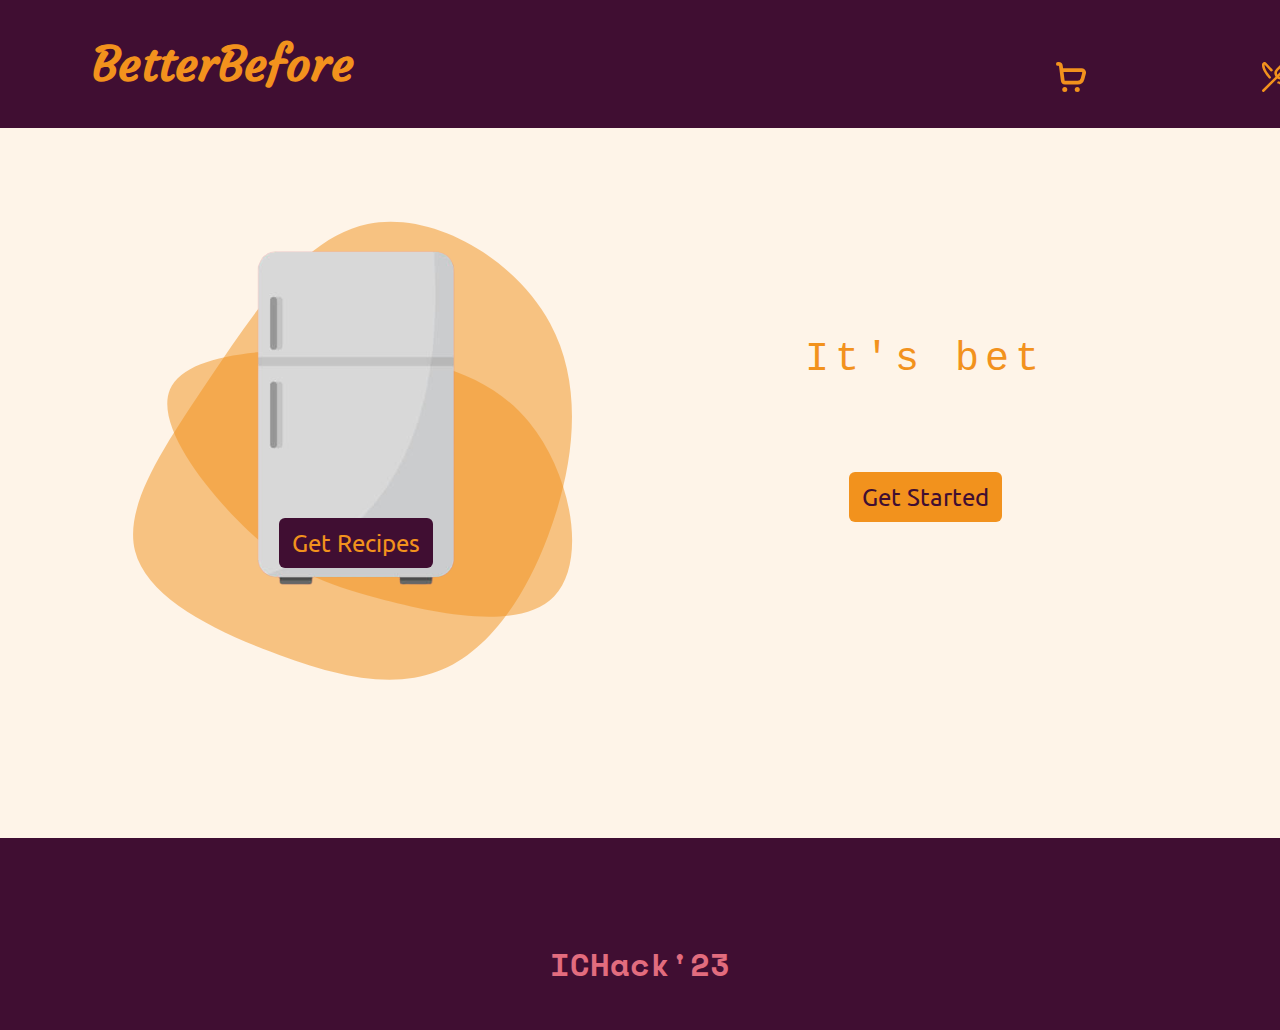
<file: front-end/index.html>
<!DOCTYPE html>
<html lang="en">
<head>
    <meta charset="UTF-8">
    <meta http-equiv="X-UA-Compatible" content="IE=edge">
    <meta name="viewport" content="width=device-width, initial-scale=1.0">
    <title>BetterBefore</title>
    <link rel="stylesheet" href="https://cdn.jsdelivr.net/npm/bootstrap@5.3.0-alpha1/dist/css/bootstrap.min.css">
    <link rel="preconnect" href="https://fonts.googleapis.com">
    <link rel="preconnect" href="https://fonts.gstatic.com" crossorigin>
    <link href="https://fonts.googleapis.com/css2?family=Courgette&display=swap" rel="stylesheet">
    <link href="https://fonts.googleapis.com/css2?family=Space+Mono&display=swap" rel="stylesheet">
    <link href="https://fonts.googleapis.com/css2?family=Itim&family=Space+Mono&display=swap" rel="stylesheet">
    <link href="https://fonts.googleapis.com/css2?family=Space+Mono&family=Ubuntu:wght@300;500;700&display=swap" rel="stylesheet">
    <link href="vendor/fontawesome-free/css/all.min.css">
    <link rel='stylesheet' href='https://cdn-uicons.flaticon.com/uicons-brands/css/uicons-brands.css'>
    <link rel="stylesheet" href="styles.css">
</head>
<body>
    
    <nav class="navbar navbar-expand-lg">
        <div class="container-fluid">
          <a class="navbar-brand" href="#">BetterBefore</a>
          <button class="navbar-toggler" type="button" data-bs-toggle="collapse" data-bs-target="#navbarNav" aria-controls="navbarNav" aria-expanded="false" aria-label="Toggle navigation">
            <span class="navbar-toggler-icon"></span>
          </button>
          <div class="links">
          <div class="collapse navbar-collapse" id="navbarNav">
            <ul class="navbar-nav">
              <li class="nav-item">
                <a class="nav-link" aria-current="page" href="#"><img src="images/shopping-cart.svg" alt=""></a>
              </li>
              <li class="nav-item">
                <a class="nav-link" href="#"><img src="images/restaurant.svg" alt=""></a>
              </li>
            </ul>
        </div>
        </div>
        </div>
      </nav>


      <div class="container text-center">
        <div class="row">
        <div class="col-lg-6">
        <img class = "blob" src="images/blob1.svg" alt="">
        <img class = "blob" src="images/blob2.svg" alt="">
        <img class = "fridge" src="images/fridge_pink-removebg-preview.png" alt="">
        
            <button type="button" class="btn btn1">Get Recipes</button>
          </div>
          <div class="col-lg-6">
            <div>
              <h1 id="demo"> </h1>
              <button type="button" class="btn btn2">Get Started</button>
            </div>
      </div>
      </div>
      </div>


    <footer>
      <div class="links">
        <span class="footer-link"><i class="fi fi-brands-github"></i></span>
        <span class="footer-link"><i class="fi fi-brands-instagram"></i></span>
        <span class="footer-link"><i class="fi fi-brands-youtube"></i></span>
      </div>
      <div class="company-name">
        <a href="https://ichack.org/">ICHack'23 </a> 
      </div>
    </footer>

    <script src="https://cdn.jsdelivr.net/npm/bootstrap@5.3.0-alpha1/dist/js/bootstrap.bundle.min.js"></script>
    <script src="index.js"></script>
</body>
</html>
</file>
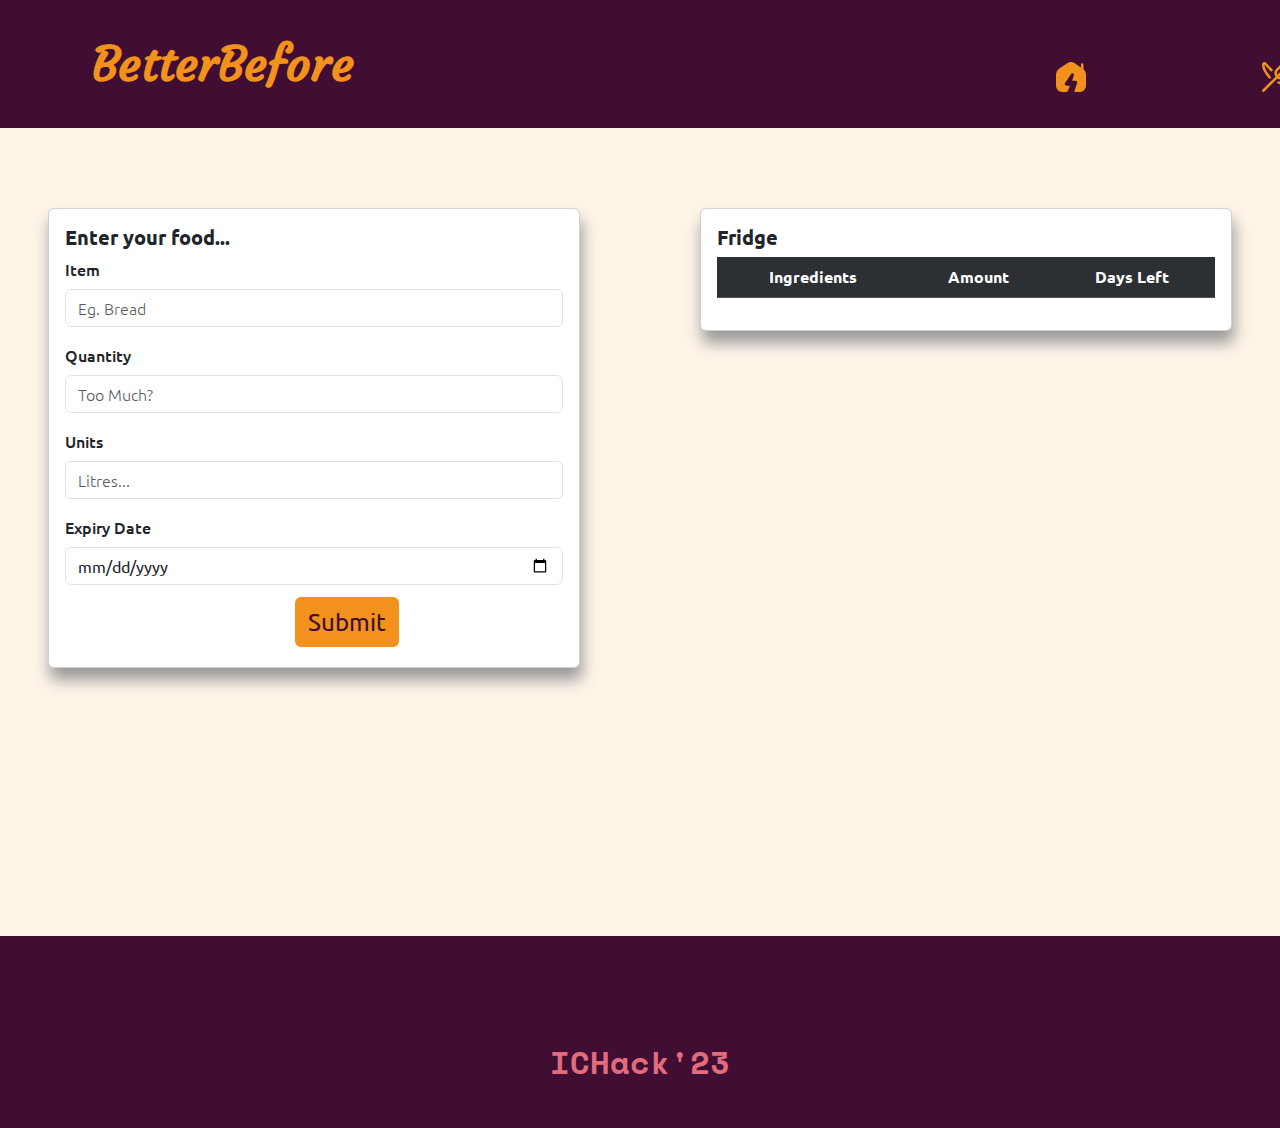
<file: front-end/form.html>
<!DOCTYPE html>
<html lang="en">
<head>
    <meta charset="UTF-8">
    <meta http-equiv="X-UA-Compatible" content="IE=edge">
    <meta name="viewport" content="width=device-width, initial-scale=1.0">
    <title>Fridge</title>
    <link rel="stylesheet" href="https://cdn.jsdelivr.net/npm/bootstrap@5.3.0-alpha1/dist/css/bootstrap.min.css">
    <link rel="preconnect" href="https://fonts.googleapis.com">
    <link rel="preconnect" href="https://fonts.gstatic.com" crossorigin>
    <link href="https://fonts.googleapis.com/css2?family=Courgette&display=swap" rel="stylesheet">
    <link href="https://fonts.googleapis.com/css2?family=Space+Mono&display=swap" rel="stylesheet">
    <link href="https://fonts.googleapis.com/css2?family=Itim&family=Space+Mono&display=swap" rel="stylesheet">
    <link href="https://fonts.googleapis.com/css2?family=Space+Mono&family=Ubuntu:wght@300;500;700&display=swap" rel="stylesheet">
    <link href="vendor/fontawesome-free/css/all.min.css">
    <link rel='stylesheet' href='https://cdn-uicons.flaticon.com/uicons-brands/css/uicons-brands.css'>
    <link rel="stylesheet" href="styles.css">
</head>
<body>
    <nav class="navbar navbar-expand-lg">
        <div class="container-fluid">
          <a class="navbar-brand" href="#">BetterBefore</a>
          <button class="navbar-toggler" type="button" data-bs-toggle="collapse" data-bs-target="#navbarNav" aria-controls="navbarNav" aria-expanded="false" aria-label="Toggle navigation">
            <span class="navbar-toggler-icon"></span>
          </button>
          <div class="links">
          <div class="collapse navbar-collapse" id="navbarNav">
            <ul class="navbar-nav">
              <li class="nav-item">
                <a class="nav-link" aria-current="page" href="#"><img src="images/house-chimney-crack.svg" alt=""></a>
              </li>
              <li class="nav-item">
                <a class="nav-link" href="#"><img src="images/restaurant.svg" alt=""></a>
              </li>
            </ul>
        </div>
        </div>
        </div>
      </nav>

      <div class="container-form">
        <div class="row">
            <div class="col-sm-6 mb-3 mb-sm-0">
              <div class="card">
                <div class="card-body">
                  <h5 class="card-title">Enter your food...</h5>
                  <form action="" method="POST" id="submitForm">
                  <div class="mb-3">
                    <label for="formGroupExampleInput" class="form-label">Item</label>
                    <input type="text" class="form-control" id="item" placeholder="Eg. Bread">
                  </div>
                  <div class="mb-3">
                    <label for="formGroupExampleInput2" class="form-label">Quantity</label>
                    <input type="text" class="form-control" id="quantity" placeholder="Too Much?">
                  </div>
                  <div class="mb-3">
                    <label for="formGroupExampleInput2" class="form-label">Units</label>
                    <input type="text" class="form-control" id="units" placeholder="Litres...">
                  </div>
                  <div class="mb-3">
                    <label for="formGroupExampleInput2" class="form-label">Expiry Date</label>
                    <input type="date" class="form-control" id="date">
                  </div>
                  <a href="#" class="btn btn-sub btn2" id="submit">Submit</a>
                </div>
              </form>
              </div>
            </div>
            <div class="col-sm-6">
              <div class="card">
                <div class="card-body">
                  <h5 class="card-title">Fridge</h5>
                  <table class="table table-dark table-striped">
                    <tr>
                        <th>Ingredients</th>
                        <th>Amount</th>
                        <th>Days Left</th>
                    </tr>
                  </table>
                </div>
              </div>
            </div>
          </div>
      </div>

      <footer>
        <div class="links">
          <span class="footer-link"><i class="fi fi-brands-github"></i></span>
          <span class="footer-link"><i class="fi fi-brands-instagram"></i></span>
          <span class="footer-link"><i class="fi fi-brands-youtube"></i></span>
        </div>
        <div class="company-name">
          <a href="https://ichack.org/">ICHack'23 </a> 
        </div>
      </footer>

    <script src="https://cdn.jsdelivr.net/npm/bootstrap@5.3.0-alpha1/dist/js/bootstrap.bundle.min.js"></script>
    <script src="form.js"></script>
</body>
</html>
</file>
<file: front-end/styles.css>
body{
    background-color: #Fef4e8;
    font-family: 'Ubuntu', sans-serif;
    font-weight: 900;
}

.links{
    padding-left: 3rem;
}

.navbar{
    background-color: #400E32;
    height: 8rem;
}

.nav-item{
    padding: 0 2rem 0 8rem;
}

.nav-link{
    color: #F2921D;
}

.nav-link:visited{
    color: #f5b114;
}

.navbar-brand{
    padding-left: 5rem;
    font-family: 'Courgette', cursive;
    font-size: 3rem;
    color: #F2921D;
}

.home{
    font-size: 27px;
    font-family: 'Courgette', cursive;
}

.navbar-brand:hover{
    /* font-size: 3.1rem; */
    color: #f2b21d;
    /* opacity: 0.5; */
}

.generate-button{
    margin-top: 2rem;
    margin-left: 10rem;
}

.container{
    margin-top: 10rem;
    min-height: calc(50vh - 40px);
}

footer{
    margin: 0;
    background-color: #400E32;
    height: 12rem;
}

.links{
    padding-top: 2%;
    margin-left: 40%;
    margin-right: 40%
    /* margin: auto; */
}

.footer-link{
    /* text-align: center; */
    height: 10%;
    color: white;
}

.btn1{
    background-color: #400E32;
    position: relative;
    bottom: 270px;
    left: 65px;
    color: #F2921D;
    font-size: 24px;
    margin-right: 8rem;
    
}

.btn1:hover{
    background-color: #F2921D;
    color: #400E32;
    box-shadow: 2px 12px 15px #613a0c;
    transform: translateY(-2px);
}

th{
    padding: 0 0 0 5rem;
    font-weight: 900;
    font-size: 16px;
    text-align: center;
}

td{
    font-weight: 300;
    font-size: 13px;
    padding: 2rem 1rem 0 2rem;
    text-align: center;
}

.blob{
    opacity: 0.5;
    left: 0.1%;
    height: 700px;
    width: 700px;
    position: absolute;
    top: 17%;
    z-index: -1;
}

.fridge{
    left: 0.1%;
    height: 500px;
    width: 500px;
    position: relative;
    bottom: 120px;
    z-index: -1;
}

.company-name{
    padding-top: 2.5rem;
    text-align: center;
    font-family: 'Space Mono', monospace;
    font-size : 2rem;
    color: #e26c7e;
}

a{
    color: #e26c7e;
    text-decoration: inherit;
}

.fi{
    padding: 0 1.5rem 0 1rem;
    font-size: 1.5rem;
}

.fa-regular{
    color: #F2921D;
}

.fridge-image{
    position: relative;
    bottom: 50px;
}

.nav-link-active{
    color: rgba(255, 255, 0, 0.713);
}

h1 {
    color: #F2921D;
    font-family: monospace;  /* Keeps the content on a single line */
    margin: 3rem;
    letter-spacing: .15em; /* Adjust as needed */
  }


  .btn2{
    background-color: #F2921D;
    color: #400E32;
    position: relative;
    bottom: -40px;
    font-size: 24px;
    margin-right: 0;
  }

  .btn2:hover{
    background-color: #400E32;
    color: #F2921D;
    box-shadow: 2px 12px 15px #999;
    transform: translateY(-2px);
  }

  .card{
    margin: 0 3rem 0 3rem;
    box-shadow: 2px 12px 15px #999;
  }

  /* .card:hover{
    box-shadow: 2px 12px 15px #999;
    transform: translateY(-2px);
  } */

  ::placeholder{
    color: #999;
    font-weight: 300;
  }

  .card-title{
    font-weight:900;
  }

  .form-label{
    font-weight: 500;
  }

  .form-control:hover{
    background-color: #ffe9b9;
    color: black;
  }

.container-form{
  margin-top: 5rem;
  margin-bottom: 3rem;
  min-height: calc(80vh - 40px);

}

.btn-sub{
    position: relative;
    bottom: 4px;
    left: 230px;
}
</file>
